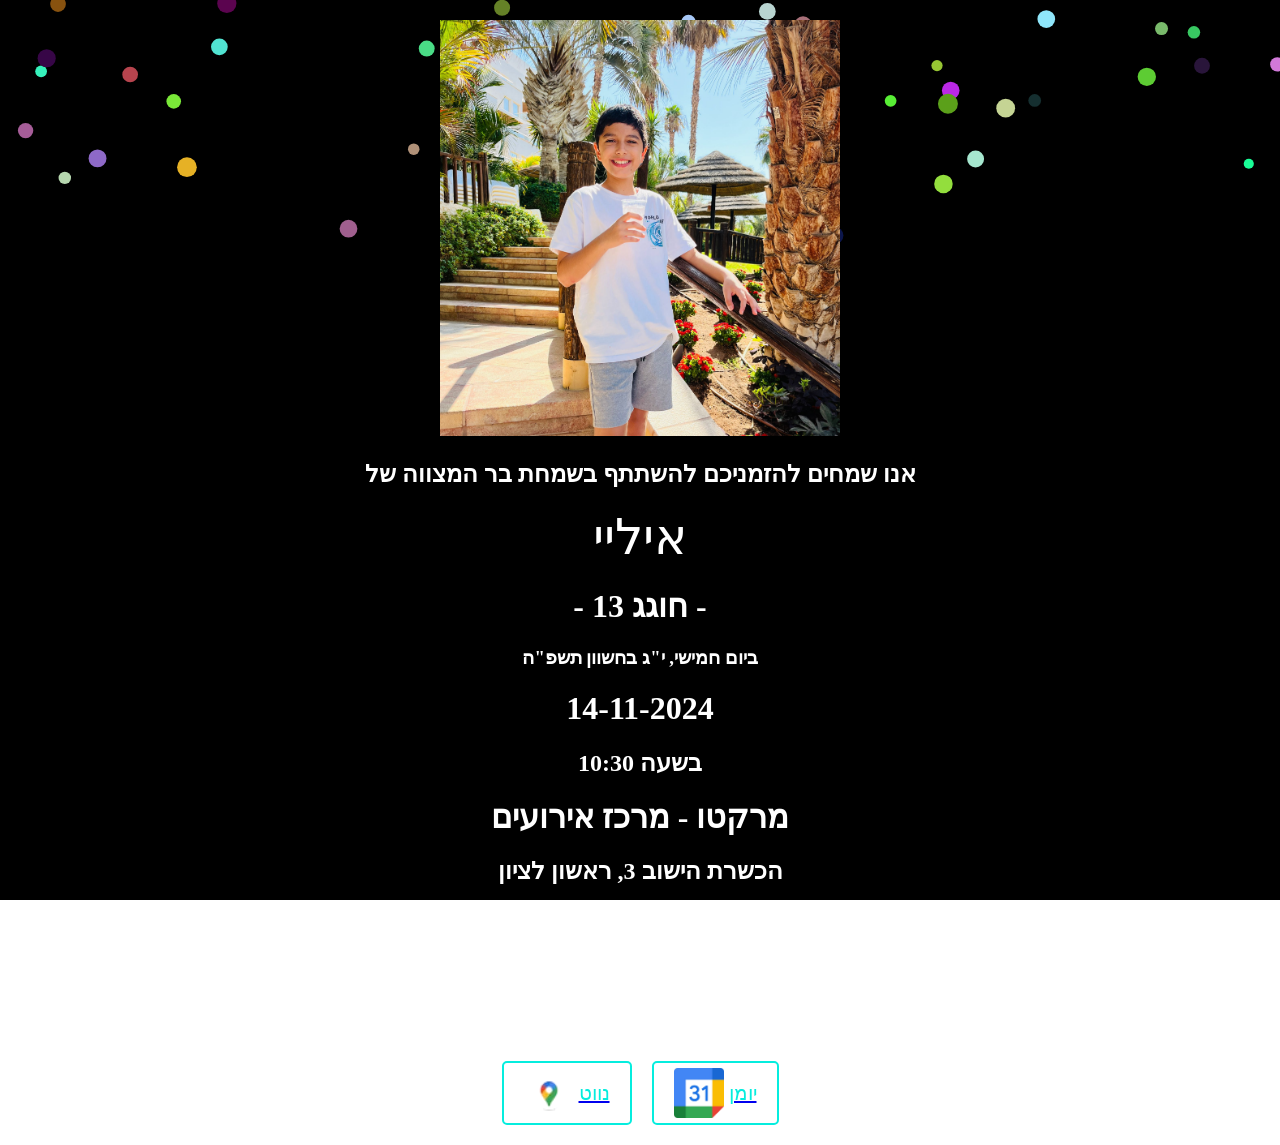
<file: index.html>
<!DOCTYPE html>
<html lang="en">
<head>
    <meta charset="UTF-8">
    <meta name="viewport" content="width=device-width, initial-scale=1.0">
    <link rel="icon" type="image/x-icon" href="favicon.ico">
    <title>איליי בר מצווה</title>
    <link rel="stylesheet" href="try.css">
</head>
<body>
    <canvas id="canvas"></canvas>
    
    <div class="content">
        <img src="Ilay_profile_squre.jpeg" width="400px">
        <h2>אנו שמחים להזמניכם להשתתף בשמחת בר המצווה של</h2>
        <p>איליי</p>
        <h1 id="blue">- חוגג 13 -</h1>
        <h3>ביום חמישי, י"ג בחשוון תשפ"ה</h3>
        <h1 id="blue">14-11-2024</h1>
        <h2>בשעה 10:30</h2>
        <h1 id="blue">מרקטו - מרכז אירועים</h1>
        <h2>הכשרת הישוב 3, ראשון לציון</h2>
        <h2>נשמח לראותכם</h2>
        <h2 id="blue2">לירון, זהבית, נויה, יאיר, מעין ואיליי אברהמי</h2>
        <h1>-----------------------------------------</h1>

        <div class="center-buttons">
            <a href="https://ul.waze.com/ul?place=ChIJ0w6YzOSzAhURtwOg1-bra3Y&ll=31.98968920%2C34.76816920&navigate=yes&utm_campaign=default&utm_source=waze_website&utm_medium=lm_share_location" target="_blank">
                <button class="transparent-button">
                    <img src="Screenshot_2024-09-12_at_18.56.31-removebg-preview.png" alt="Icon" class="button-icon">
                    נווט
                </button>
            </a>
            <a href="https://calendar.app.google/seZpxT9B9AtMFYFa9" target="_blank">
                <button class="transparent-button">
                    <img src="images__2_-removebg-preview.png" alt="Icon" class="button-icon">
                    יומן
                </button>
            </a>
        </div>
    </div>
    

    <script src="index.js"></script>
  
</body>
<!-- <script src="try.js"></script> -->
</html>
</file>
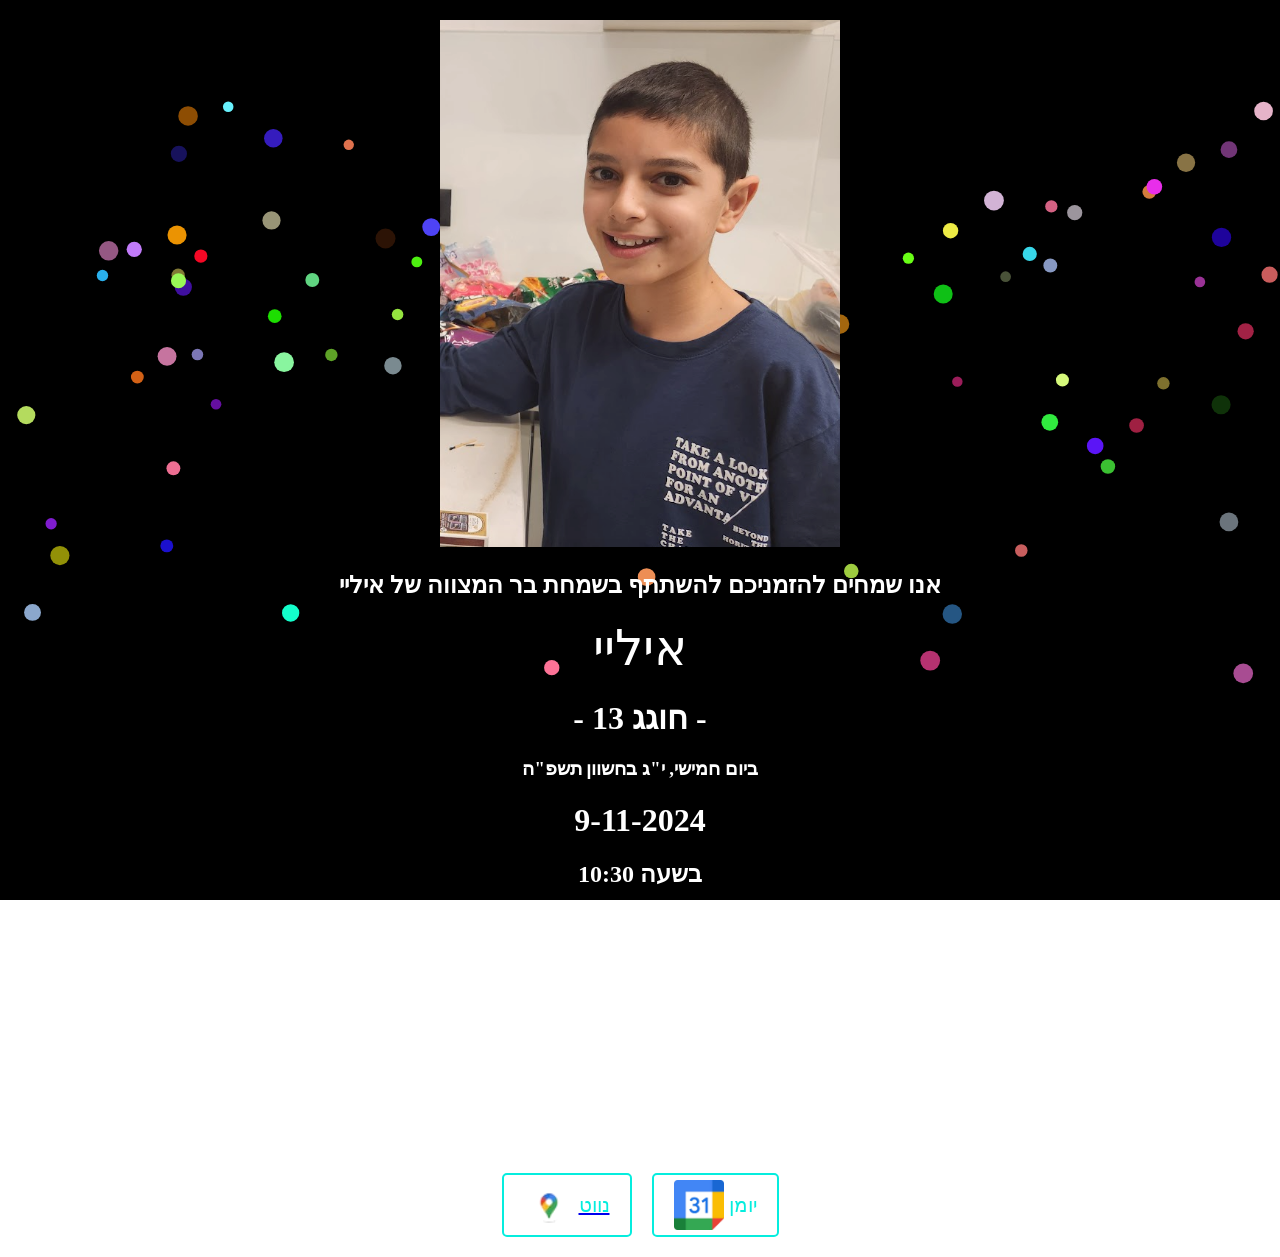
<file: try.html>
<!DOCTYPE html>
<html lang="en">
<head>
    <meta charset="UTF-8">
    <meta name="viewport" content="width=device-width, initial-scale=1.0">
    <title>איליי בר מצווה</title>
    <link rel="stylesheet" href="try.css">
</head>
<body>
    <canvas id="canvas"></canvas>
    
    <div class="content">
        <img src="ilay.png" width="400px">
        <h2>אנו שמחים להזמניכם להשתתף בשמחת בר המצווה של איליי</h2>
        <p>איליי</p>
        <h1 id="blue">- חוגג 13 -</h1>
        <h3>ביום חמישי, י"ג בחשוון תשפ"ה</h3>
        <h1 id="blue">9-11-2024</h1>
        <h2>בשעה 10:30</h2>
        <h1 id="blue">מרקטו" - מרכז אירועים</h1>
        <h2>הכשרת הישוב 3, ראשון לציון</h2>
        <h2>נשמח לראותכם</h2>
        <h2 id="blue2">לירון, זהבית, נויה, יאיר, מעין ואיליי אברהמי</h2>
        <h1>-----------------------------------------</h1>

        <div class="center-buttons">
            <a href="https://www.waze.com/he/live-map/directions/%D7%A8%D7%90%D7%A9%D7%95%D7%9F-%D7%9C%D7%A6%D7%99%D7%95%D7%9F?to=place.ws.il.4154.3" target="_blank">
                <button class="transparent-button">
                    <img src="Screenshot_2024-09-12_at_18.56.31-removebg-preview.png" alt="Icon" class="button-icon">
                    נווט
                </button>
            </a>

            <button class="transparent-button">
                <img src="images__2_-removebg-preview.png" alt="Icon" class="button-icon">
                יומן
            </button>
        </div>
    </div>

    <script src="try.js"></script>
  
</body>
<script src="try.js"></script>
</html>
</file>
<file: try.css>
body, html {
    margin: 0;
    padding: 0;
    height: 100%;
}

#canvas {
    position: fixed; /* הופך את ה-canvas לקבוע ביחס למסך */
    top: 0;
    left: 0;
    width: 100%;
    height: 100%;
    z-index: -1; /* מציב את ה-canvas מאחורי שאר התוכן */
}

.content {
    position: relative;
    z-index: 1; /* התוכן מופיע מעל ה-canvas */
    text-align: center;
    color: white;
    padding: 20px;
}

.center-buttons {
    display: flex; /* ממקם את הכפתורים זה ליד זה */
    justify-content: center; /* מרכז את הכפתורים */
    gap: 20px; /* רווח בין הכפתורים */
    margin-top: 20px;
}

.transparent-button {
    background-color: transparent; /* הכפתור שקוף */
    border: 2px solid rgb(5, 237, 222); /* מסגרת בצבע המבוקש */
    color: rgb(5, 237, 222); /* צבע הטקסט */
    padding: 5px 20px; /* מרווחים פנימיים בתוך הכפתור */
    font-size: 20px; /* גודל הטקסט */
    display: flex; /* מסדר את התמונה והטקסט זה לצד זה */
    align-items: center; /* יישור אנכי של התמונה והטקסט */
    cursor: pointer; /* הופך את הסמן ליד כאשר עובר על הכפתור */
    border-radius: 5px; /* עיגול קל של הפינות */
    transition: all 0.3s ease; /* אנימציה לשינויים בעת hover */
}

.transparent-button:hover {
    background-color: rgba(5, 237, 222, 0.1); /* שינוי רקע על hover */
}

.button-icon {
    width: 50px; /* רוחב התמונה */
    height: 50px; /* גובה התמונה */
    margin-right: 5px; /* רווח בין התמונה לטקסט */
}
p{
    font-size: 50px; /* מגדיל את גודל הטקסט בתוך אלמנט ה-p */
    margin: 10px;      /* מוסיף מרווח חיצוני */

}
</file>
